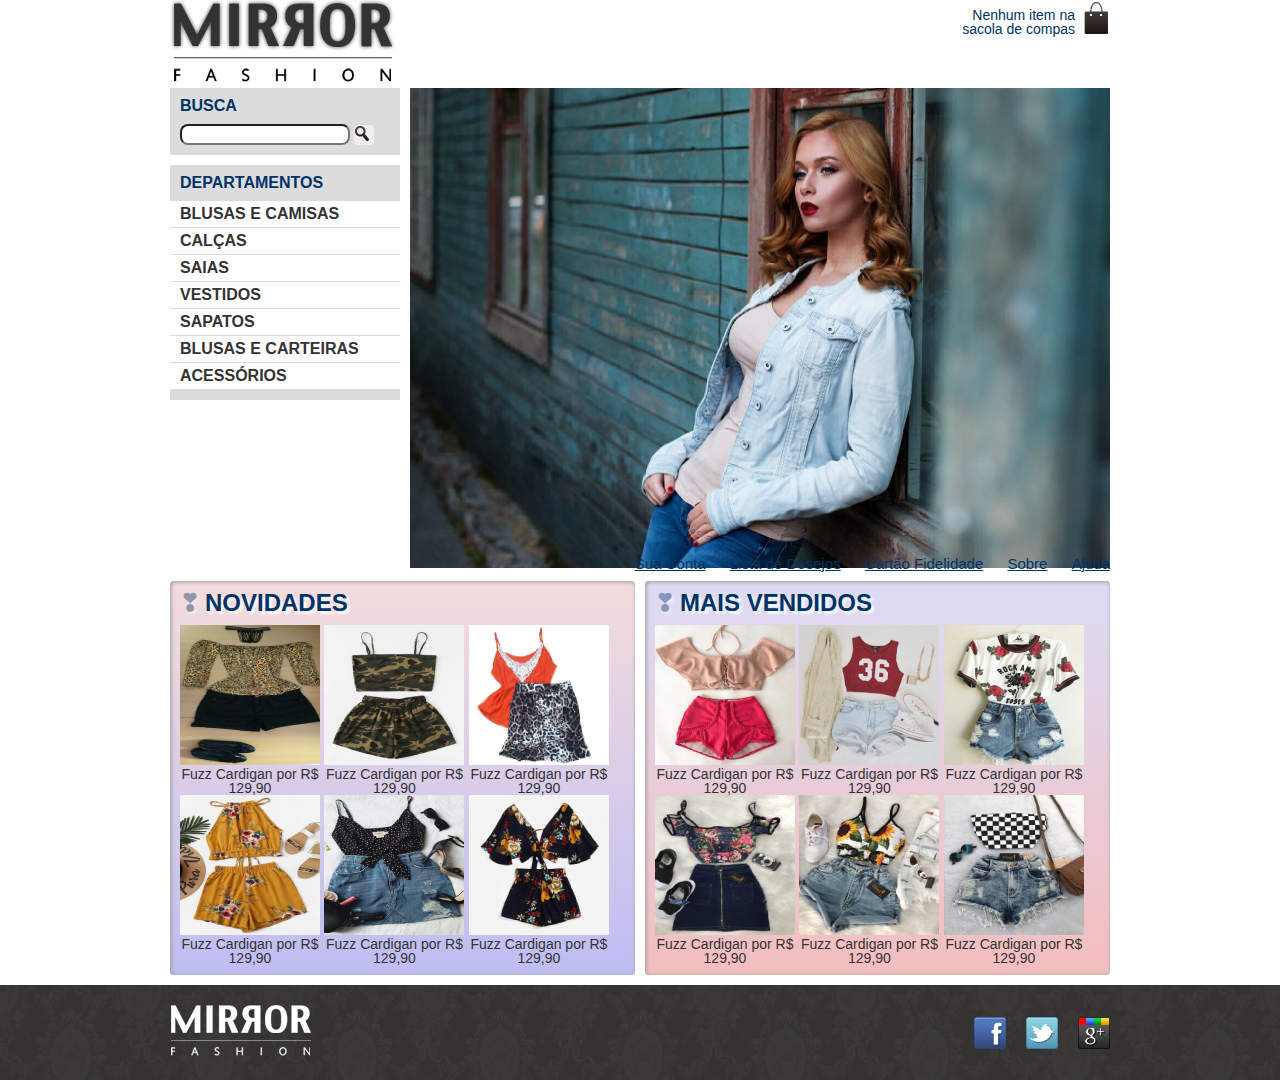
<file: index.html>
<!DOCTYPE html>
<html lang="pt-br">

<head>
    <meta charset="UTF-8">
    <meta name="viewport" content="width=device-width, initial-scale=1.0"> <!-- Responsividades -->
    <title>Mirror Fashion</title>
    <link rel="stylesheet" href="css/reset.css">
    <link rel="stylesheet" href="css/estilos.css">
    
</head>

<body>
    
    <header class="container">
        <!-- Conteúdo do Cabeçalho -->
        <h1><img src="img/logo.png" alt="Logo Mirror Fashion"></h1>

        <p class="sacola">
            Nenhum item na sacola de compas
        </p> 

        <nav class="menu-opcoes">
            <ul>
                <li><a href="#">Sua Conta</a></li>
                <li><a href="#">Lista de Desejos</a></li>
                <li><a href="#">Cartão Fidelidade</a></li>
                <li><a href="sobre.html" target="_blank">Sobre</a></li>
                <li><a href="#">Ajuda</a></li>
            </ul>
        </nav>

        <div class="container destaques">  <!-- Inicio da seção de busca -->

            <section class="busca">
                <h2>Busca</h2>

                <form>
                    <input type="search">
                    <button>BUscar</button>
                </form>
            </section>                      <!-- Fim da seção -->

            <section class="menu-departamentos"> <!-- Inicio da seção menu-departamentos -->
                <h2>Departamentos</h2>

                <nav>
                    <ul>
                        <li>
                            <a href="#">Blusas e Camisas</a>
                            <ul>
                                <li><a href="#">Manga Curta</a></li>
                                <li><a href="#">Manga Cumprida</a></li>
                                <li><a href="#">Camisa Social</a></li>
                                <li><a href="#">Camisa Casual</a></li>
                            </ul>
                        </li>
                        <li><a href="#">Calças</a></li>
                        <li><a href="#">Saias</a></li>
                        <li><a href="#">Vestidos</a></li>
                        <li><a href="#">Sapatos</a></li>
                        <li><a href="#">Blusas e Carteiras</a></li>
                        <li><a href="#">Acessórios</a></li>
                            
                    </ul>
                </nav>
            </section>                           <!-- Inicio da seção menu-departamentos -->

            <section class="banner-destaque"> <!-- Inicio da seção banner destaque -->
                <figure>
                    <img src="img/destaque-home.png" alt="Promoção: Big City Night">
                </figure>
            </section>                        <!-- Inicio da seção banner destaque -->
        
        
        
        </div>

        <div class="container paineis"> <!-- Os paineis de novidades e mais vendidos entrarão aqui dentro -->

            <section class="painel novidades">
                <h2>Novidades</h2>
               
                <ol>
                    
                    <li> <!-- Inicio do produto -->
                        <a href="produto.html" target="_blank">
                            <figure>
                                <img src="img/produtos/miniatura1.png" alt="miniatura1">
                                <figcaption>Fuzz Cardigan por R$ 129,90</figcaption>
                            </figure>
                        </a>
                    </li> <!-- Fim do  produto -->

                    <li>
                        <a href="produto.html" target="_blank">
                            <figure>
                                <img src="img/produtos/miniatura2.png" alt="miniatura2">
                                <figcaption>Fuzz Cardigan por R$ 129,90</figcaption>
                            </figure>
                        </a>
                    </li>
                    <li>
                        <a href="produto.html" target="_blank">
                            <figure>
                                <img src="img/produtos/miniatura3.png" alt="miniatura3">
                                <figcaption>Fuzz Cardigan por R$ 129,90</figcaption>
                            </figure>
                        </a>
                    </li>
                    <li>
                        <a href="produto.html" target="_blank">
                            <figure>
                                <img src="img/produtos/miniatura4.png" alt="miniatura4">
                                <figcaption>Fuzz Cardigan por R$ 129,90</figcaption>
                            </figure>
                        </a>
                    </li>
                    <li>
                        <a href="produto.html" target="_blank">
                            <figure>
                                <img src="img/produtos/miniatura5.png" alt="miniatura5">
                                <figcaption>Fuzz Cardigan por R$ 129,90</figcaption>
                            </figure>
                        </a>
                    </li>
                    <li>
                        <a href="produto.html"  target="_blank">
                            <figure>
                                <img src="img/produtos/miniatura6.png" alt="miniatura6">
                                <figcaption>Fuzz Cardigan por R$ 129,90</figcaption>
                            </figure>
                        </a>
                    </li>
              
                
                </ol>

            </section>

            <section class="painel mais-vendidos">

                <h2>Mais Vendidos</h2>

                <ol>
                    <li>
                        <a href="produto.html" target="_blank">
                            <figure>
                                <img src="img/produtos/miniatura7.png" alt="miniatura7">
                                <figcaption>Fuzz Cardigan por R$ 129,90</figcaption>
                            </figure>
                        </a>
                    </li>
    
                    <li>
                        <a href="produto.html" target="_blank">
                            <figure>
                                <img src="img/produtos/miniatura8.png" alt="miniatura8">
                                <figcaption>Fuzz Cardigan por R$ 129,90</figcaption>
                            </figure>
                        </a>
                    </li>
    
                    <li>
                        <a href="produto.html" target="_blank">
                            <figure>
                                <img src="img/produtos/miniatura9.png" alt="miniatura9">
                                <figcaption>Fuzz Cardigan por R$ 129,90</figcaption>
                            </figure>
                        </a>
                    </li>
    
                    <li>
                        <a href="produto.html" target="_blank">
                            <figure>
                                <img src="img/produtos/miniatura10.png" alt="miniatura10">
                                <figcaption>Fuzz Cardigan por R$ 129,90</figcaption>
                            </figure>
                        </a>
                    </li>
    
                    <li>
                        <a href="produto.html" target="_blank">
                            <figure>
                                <img src="img/produtos/miniatura11.png" alt="miniatura11">
                                <figcaption>Fuzz Cardigan por R$ 129,90</figcaption>
                            </figure>
                        </a>
                    </li>
    
                    <li>
                        <a href="produto.html" target="_blank">
                            <figure>
                                <img src="img/produtos/miniatura12.png" alt="miniatura12">
                                <figcaption>Fuzz Cardigan por R$ 129,90</figcaption>
                            </figure>
                        </a>
                    </li>
                </ol>

            </section>
            
        </div>  <!-- Fim .container . paineis -->
        
    </header>


    <footer>
        <!-- Conteúdo do rodapé -->
        <div class="container">
            <img src="img/logo-rodape.png" alt="Logo da mirror fashion">

            
            <ul class="social">
                <li><a id="face" href="https://www.facebook.com/mirrorfashion" target="_blank">Facebook</a></li>
                <li><a id="twitter" href="http://www.twitter.com/mirrorfashion" target="_blank">Twitter</a></li>
                <li><a id="gplus" href="www.plus.google.com/mirrorfashion" target="_blank">Google+</a></li>
            </ul>

        </div>

    </footer>

    <script type="text/javascript" src="js/banner.js"></script>
    
</body>

</html>
</file>
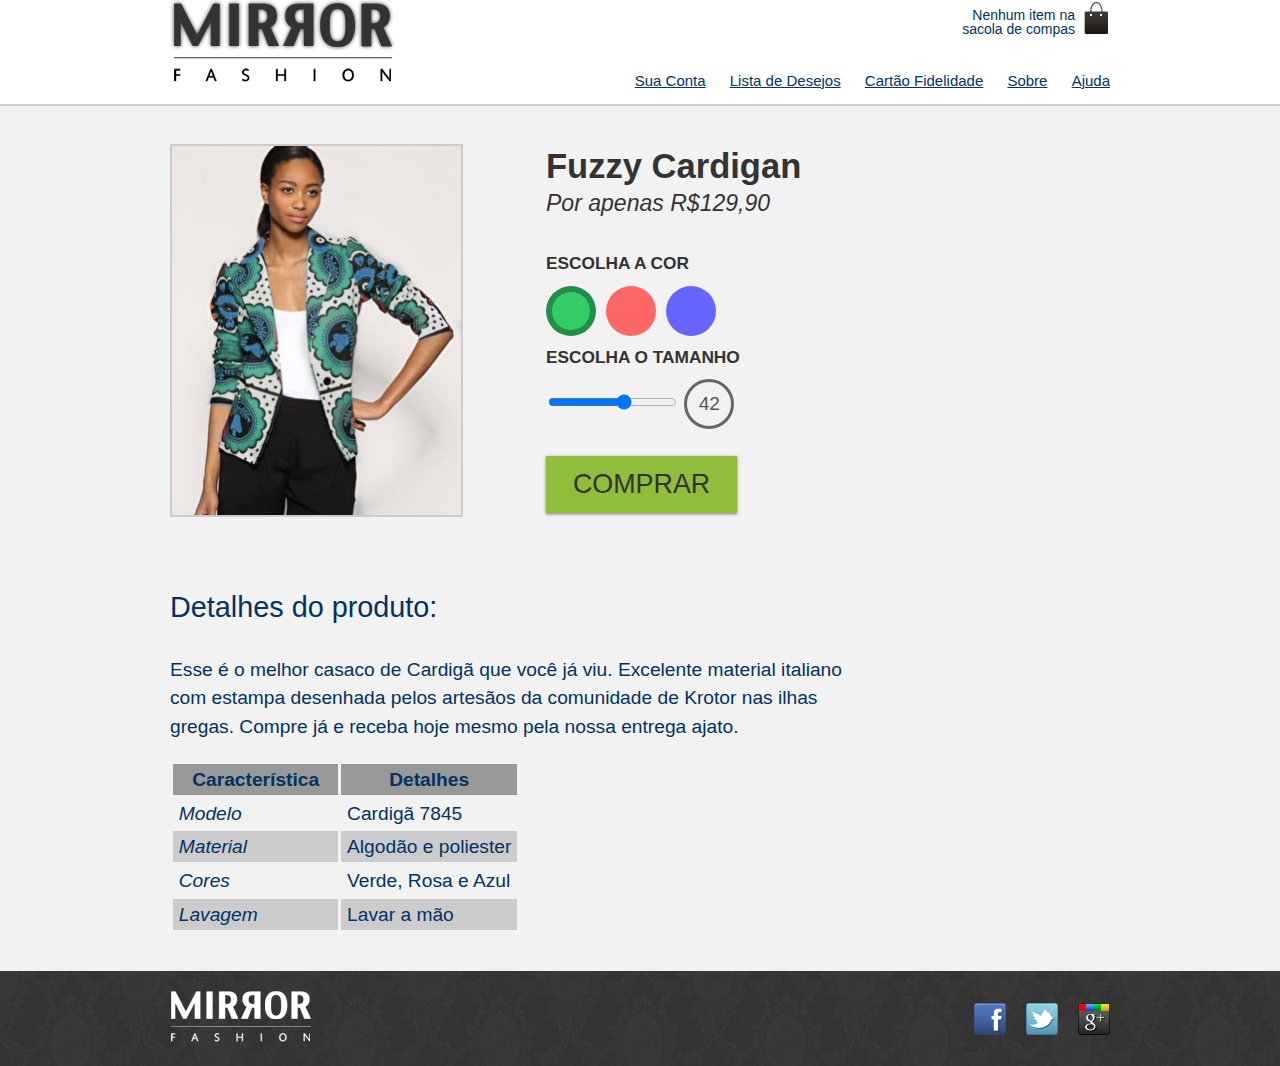
<file: produto.html>
<!DOCTYPE html>
<!DOCTYPE html>
<html lang="pt-br">
<head>
    <meta charset="UTF-8">
    <meta name="viewport" content="width=device-width, initial-scale=1.0">

    <title>Produto</title>
        <link rel="stylesheet" href="css/reset.css">
        <link rel="stylesheet" href="css/estilos.css">
        <link rel="stylesheet" href="css/produto.css">
        <link rel="shortcut icon" href="img/icon/android-icon-144x144.png" type="image/x-icon"/>
        <link rel="shortcut icon" href="img/icon/android-icon-192x192.png" type="image/x-icon"/>
        <link rel="shortcut icon" href="img/icon/android-icon-36x36.png" type="image/x-icon"/>
        <link rel="shortcut icon" href="img/icon/android-icon-48x48.png" type="image/x-icon"/>
        <link rel="shortcut icon" href="img/icon/android-icon-72x72.png" type="image/x-icon"/>
        <link rel="shortcut icon" href="img/icon/android-icon-96x96.png" type="image/x-icon"/>
        <link rel="shortcut icon" href="img/icon/apple-icon-114x114.png" type="image/x-icon"/>
        <link rel="shortcut icon" href="img/icon/apple-icon-120x120.png" type="image/x-icon"/>
        <link rel="shortcut icon" href="img/icon/apple-icon-144x144.png" type="image/x-icon"/>
        <link rel="shortcut icon" href="img/icon/apple-icon-152x152.png" type="image/x-icon"/>
        <link rel="shortcut icon" href="img/icon/apple-icon-180x180.png" type="image/x-icon"/>
        <link rel="shortcut icon" href="img/icon/apple-icon-57x57.png" type="image/x-icon"/>
        <link rel="shortcut icon" href="img/icon/apple-icon-60x60.png" type="image/x-icon"/>
        <link rel="shortcut icon" href="img/icon/apple-icon-72x72.png" type="image/x-icon"/>
        <link rel="shortcut icon" href="img/icon/apple-icon-76x76.png" type="image/x-icon"/>
        <link rel="shortcut icon" href="img/icon/apple-icon-precomposed.png" type="image/x-icon"/>
        <link rel="shortcut icon" href="img/icon/apple-icon.png" type="image/x-icon"/>
        <link rel="shortcut icon" href="img/icon/favicon-16x16.png" type="image/x-icon"/>
        <link rel="shortcut icon" href="img/icon/favicon-32x32.png" type="image/x-icon"/>
        <link rel="shortcut icon" href="img/icon/favicon-96x96.png" type="image/x-icon"/>
        <link rel="shortcut icon" href="img/icon//ms-icon-144x144.png" type="image/x-icon"/>
        <link rel="shortcut icon" href="img/icon/ms-icon-150x150.png" type="image/x-icon"/>
        <link rel="shortcut icon" href="img/icon/ms-icon-310x310.png" type="image/x-icon"/>
        <link rel="shortcut icon" href="img/icon/ms-icon-70x70.png" type="image/x-icon"/>

</head>
<body>
    <header class="container">
        <!-- Conteúdo do Cabeçalho -->
        <h1><img src="img/logo.png" alt="Logo Mirror Fashion"></h1>

        <p class="sacola">
            Nenhum item na sacola de compas
        </p> 

        <nav class="menu-opcoes">
            <ul>
                <li><a href="#">Sua Conta</a></li>
                <li><a href="#">Lista de Desejos</a></li>
                <li><a href="#">Cartão Fidelidade</a></li>
                <li><a href="sobre.html" target="_blank">Sobre</a></li>
                <li><a href="#">Ajuda</a></li>
            </ul>
        </nav>
        
    </header>
    <div class="produto-back">

        <div class="container">
        
            <div class="produto">
                <h1>Fuzzy Cardigan</h1>
                <p>Por apenas R$129,90</p>
            
                    <form>      <!-- Formulário com radio e labels -->
                        <fieldset class="cores">
                            <legend>Escolha a cor</legend>
    
                            <input type="radio" name="cor" value="verde" id="verde" checked>
                            <label for="verde">
                                <img src="img/produtos/foto1-verde.png" alt="Produto na cor verde">
                            </label>
                            
                            
                            <input type="radio" name="cor" value="rosa" id="rosa">
                            <label for="rosa">
                                <img src="img/produtos/foto1-rosa.png" alt="Produto na cor rosa">
                            </label>
            
                            <input type="radio" name="cor" value="azul" id="azul">
                            <label for="azul">
                                <img src="img/produtos/foto1-azul.png" alt="Produto na cor azul">
                            </label>
                            
                        </fieldset>

                        <fieldset class="tamanhos">
                            <legend>Escolha o tamanho</legend>

                            <input type="range" min="36" max="46" value="42" step="2" name="tamanho" id="tamanho">

                            <output for="tamanho" name="valortamanho">42</output>

                        </fieldset>
                            

                        <button class="comprar">Comprar</button>
                    </form>
                </div>
    
                <div class="detalhes">
                    <h2>Detalhes do produto:</h2>
    
                    <p>Esse é o melhor casaco de Cardigã que você já viu.
                        Excelente material italiano com estampa desenhada pelos artesãos da
                        comunidade de Krotor nas ilhas gregas. Compre já e receba hoje mesmo
                        pela nossa entrega ajato.
                    </p>
    
                    <table>
                        <thead>
                            <tr>
                                <th>Característica</th>
                                <th>Detalhes</th>
                            </tr>
                        </thead>
                        <tbody>
                            <tr>
                                <td>Modelo</td>
                                <td>Cardigã 7845</td>
                            </tr>
                            <tr>
                                <td>Material</td>
                                <td>Algodão e poliester</td>
                            </tr>
                            <tr>
                                <td>Cores</td>
                                <td>Verde, Rosa e Azul</td>
                            </tr>
                            <tr>
                                <td>Lavagem</td>
                                <td>Lavar a mão</td>
                            </tr>
                        </tbody>
                    </table>
                </div>
                
            </div>

    </div>
    
    <!-- Conteúdo do rodapé -->

    <footer>
        
        <div class="container">
            <img src="img/logo-rodape.png" alt="Logo da mirror fashion">

            
            <ul class="social">
                <li><a id="face" href="https://www.facebook.com/mirrorfashion" target="_blank">Facebook</a></li>
                <li><a id="twitter" href="http://www.twitter.com/mirrorfashion" target="_blank">Twitter</a></li>
                <li><a id="gplus" href="www.plus.google.com/mirrorfashion" target="_blank">Google+</a></li>
            </ul>

        </div>

    </footer>
   


    <script type="text/javascript" src="js/produto.js"></script>
</body>
</html>
</file>
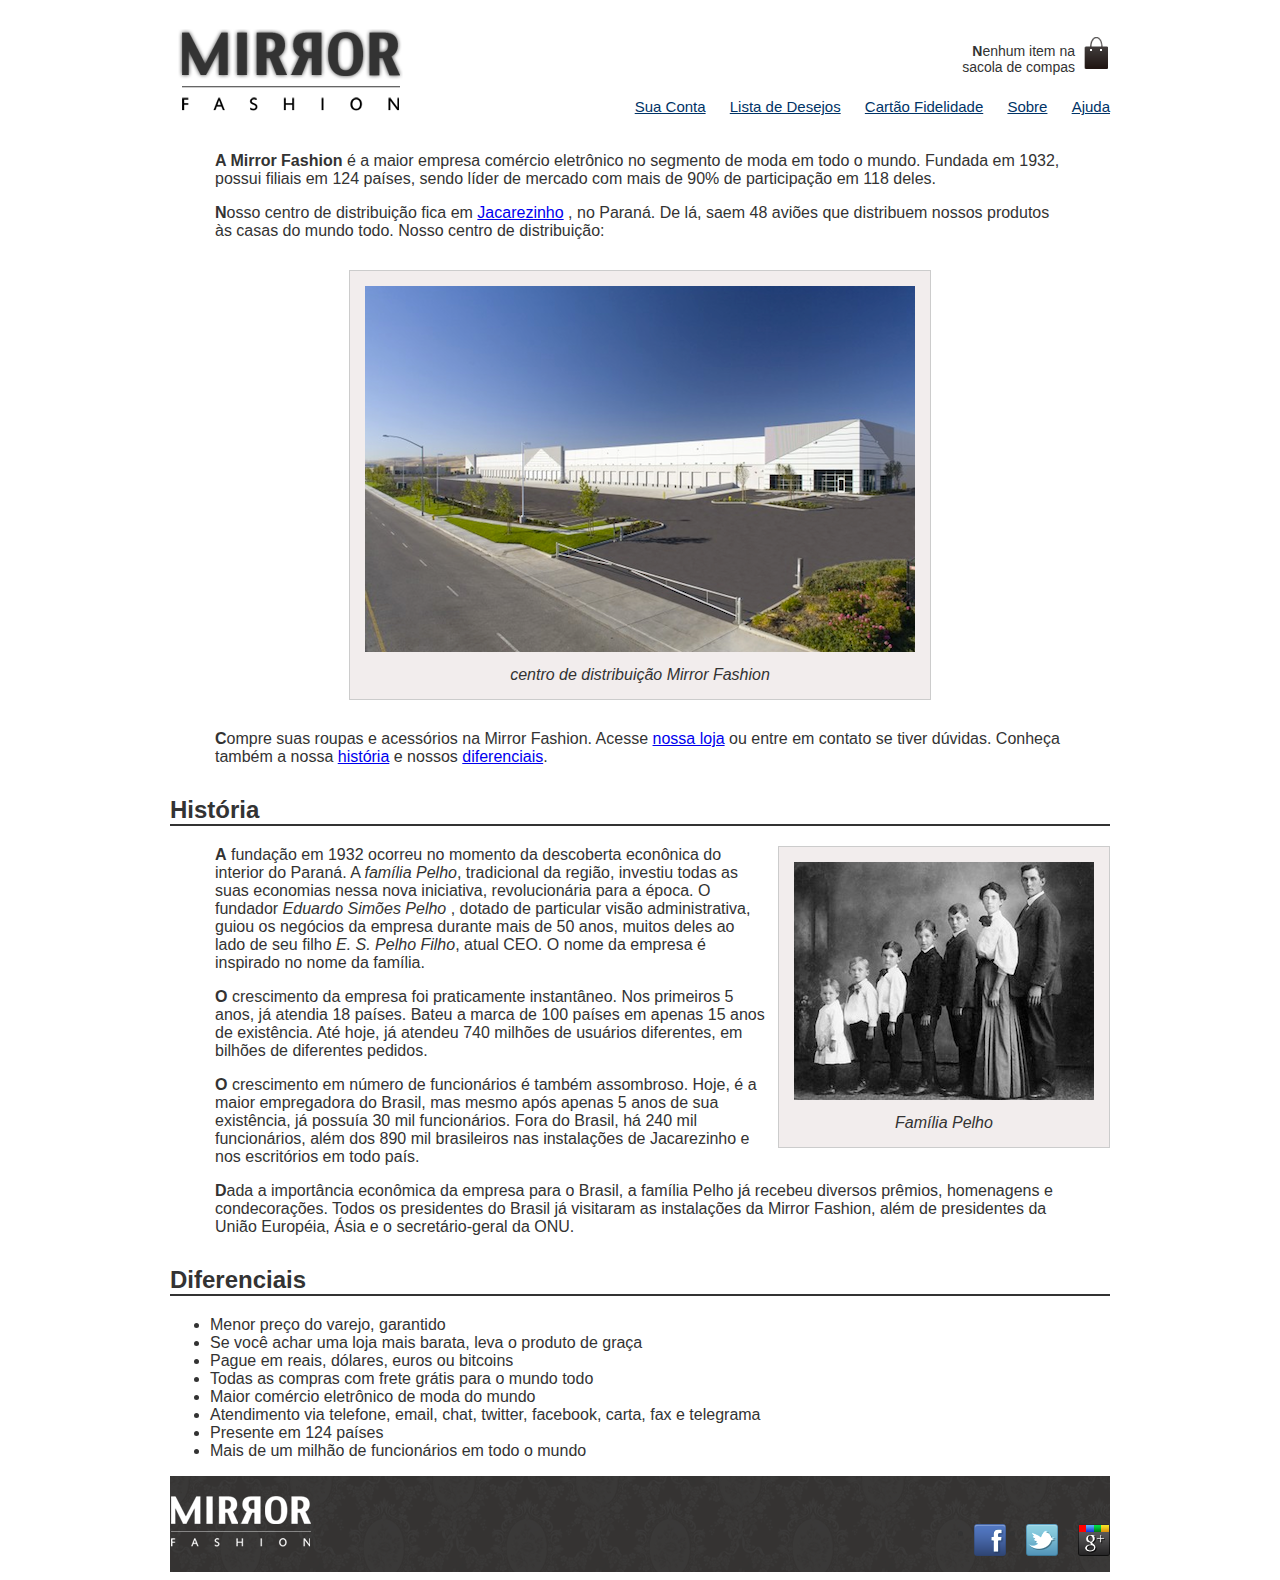
<file: sobre.html>
<!DOCTYPE html>
<!DOCTYPE html>
<html lang="pt-br">

<head>
    <meta charset="UTF-8">
    <title>Sobre Mirror Fashin</title>
    <link rel="stylesheet" href="css/estilos.css">
    <link rel="stylesheet" href="css/sobre.css">
    <link rel="shortcut icon" href="img/icon/android-icon-144x144.png" type="image/x-icon"/>
    <link rel="shortcut icon" href="img/icon/android-icon-192x192.png" type="image/x-icon"/>
    <link rel="shortcut icon" href="img/icon/android-icon-36x36.png" type="image/x-icon"/>
    <link rel="shortcut icon" href="img/icon/android-icon-48x48.png" type="image/x-icon"/>
    <link rel="shortcut icon" href="img/icon/android-icon-72x72.png" type="image/x-icon"/>
    <link rel="shortcut icon" href="img/icon/android-icon-96x96.png" type="image/x-icon"/>
    <link rel="shortcut icon" href="img/icon/apple-icon-114x114.png" type="image/x-icon"/>
    <link rel="shortcut icon" href="img/icon/apple-icon-120x120.png" type="image/x-icon"/>
    <link rel="shortcut icon" href="img/icon/apple-icon-144x144.png" type="image/x-icon"/>
    <link rel="shortcut icon" href="img/icon/apple-icon-152x152.png" type="image/x-icon"/>
    <link rel="shortcut icon" href="img/icon/apple-icon-180x180.png" type="image/x-icon"/>
    <link rel="shortcut icon" href="img/icon/apple-icon-57x57.png" type="image/x-icon"/>
    <link rel="shortcut icon" href="img/icon/apple-icon-60x60.png" type="image/x-icon"/>
    <link rel="shortcut icon" href="img/icon/apple-icon-72x72.png" type="image/x-icon"/>
    <link rel="shortcut icon" href="img/icon/apple-icon-76x76.png" type="image/x-icon"/>
    <link rel="shortcut icon" href="img/icon/apple-icon-precomposed.png" type="image/x-icon"/>
    <link rel="shortcut icon" href="img/icon/apple-icon.png" type="image/x-icon"/>
    <link rel="shortcut icon" href="img/icon/favicon-16x16.png" type="image/x-icon"/>
    <link rel="shortcut icon" href="img/icon/favicon-32x32.png" type="image/x-icon"/>
    <link rel="shortcut icon" href="img/icon/favicon-96x96.png" type="image/x-icon"/>
    <link rel="shortcut icon" href="img/icon//ms-icon-144x144.png" type="image/x-icon"/>
    <link rel="shortcut icon" href="img/icon/ms-icon-150x150.png" type="image/x-icon"/>
    <link rel="shortcut icon" href="img/icon/ms-icon-310x310.png" type="image/x-icon"/>
    <link rel="shortcut icon" href="img/icon/ms-icon-70x70.png" type="image/x-icon"/>
    

</head>

<body>
    
    <header class="container">
        <!-- Conteúdo do Cabeçalho -->
        <h1><img src="img/logo.png" alt="Logo Mirror Fashion"></h1>

        <p class="sacola">Nenhum item na sacola de compas</p> 

        <nav class="menu-opcoes">
            <ul>
                <li><a href="#">Sua Conta</a></li>
                <li><a href="#">Lista de Desejos</a></li>
                <li><a href="#">Cartão Fidelidade</a></li>
                <li><a href="sobre.html" target="_blank">Sobre</a></li>
                <li><a href="#">Ajuda</a></li>
            </ul>
        </nav>
        
    </header>
    
    <!-- <img src="/img/logo.png" alt="imagem da logomarca Mirror Fashin">

    <h1>A Mirror Fashion</h1> -->
    <article>
        
        <p><strong>A Mirror Fashion </strong> é a maior empresa comércio eletrônico no segmento de moda em todo o mundo. 
            Fundada em 1932, possui filiais em 124 países, sendo líder de mercado com mais de 90% de 
            participação em 118 deles.</p>

        <p>Nosso centro de distribuição fica em <a href="https://goo.gl/maps/HC6383TjMoShQFtX6" target="_blank">Jacarezinho</a> , no Paraná. De lá, saem 48 aviões que 
            distribuem nossos produtos às casas do mundo todo. Nosso centro de distribuição:</p>

            <figure id="centro-distribuicao">
                <img src="img/centro-distribuicao.png" alt="centro de distribuição Mirror Fashion">
                <figcaption>centro de distribuição Mirror Fashion</figcaption>
            </figure>

        <p>Compre suas roupas e acessórios na Mirror Fashion. Acesse <a href="index.html" target="_blank">nossa loja</a>
            ou entre em contato se tiver dúvidas.
            Conheça também a nossa <a href="#historia">história</a>
            e nossos <a href="#diferenciais">diferenciais</a>.</p>

    <h2 id="historia">História</h2>

            <figure id="familia-pelho">
                <img src="img/familia-pelho.jpg" alt="Foto da fammília Pelho">
                <figcaption>Família Pelho</figcaption>
            </figure>

        <p>A fundação em 1932 ocorreu no momento da descoberta econônica do interior do Paraná. A <em> 
            família Pelho</em>, tradicional da região, investiu todas as suas economias nessa nova iniciativa, 
            revolucionária para a época. O fundador <em> Eduardo Simões Pelho </em>, dotado de particular visão 
            administrativa, guiou os negócios da empresa durante mais de 50 anos, muitos deles ao lado 
            de seu filho <em> E. S. Pelho Filho</em>, atual CEO. O nome da empresa é inspirado no nome da família.</p>

        <p>O crescimento da empresa foi praticamente instantâneo. Nos primeiros 5 anos, já atendia 18 países. 
            Bateu a marca de 100 países em apenas 15 anos de existência. Até hoje, já atendeu 740 milhões 
            de usuários diferentes, em bilhões de diferentes pedidos.</p>

        <p>O crescimento em número de funcionários é também assombroso. Hoje, é a maior empregadora do 
            Brasil, mas mesmo após apenas 5 anos de sua existência, já possuía 30 mil funcionários. Fora do 
            Brasil, há 240 mil funcionários, além dos 890 mil brasileiros nas instalações de Jacarezinho e 
            nos escritórios em todo país.</p>

        <p>Dada a importância econômica da empresa para o Brasil, a família Pelho já recebeu diversos prêmios, 
            homenagens e condecorações. Todos os presidentes do Brasil já visitaram as instalações da Mirror 
            Fashion, além de presidentes da União Européia, Ásia e o secretário-geral da ONU.
        </p>
    </article>

        <h2 id="diferenciais">Diferenciais</h2>
        <ul>
            <li>Menor preço do varejo, garantido</li>
            <li>Se você achar uma loja mais barata, leva o produto de graça</li>
            <li>Pague em reais, dólares, euros ou bitcoins</li>
            <li>Todas as compras com frete grátis para o mundo todo</li>
            <li>Maior comércio eletrônico de moda do mundo</li>
            <li>Atendimento via telefone, email, chat, twitter, facebook, carta, fax e telegrama</li>
            <li>Presente em 124 países</li>
            <li>Mais de um milhão de funcionários em todo o mundo</li>
        </ul>

   <!--  <div id="rodape">
        <img src="/img/logo.png" alt="logomarca da Mirror Fashion">
        
            &copf; Copyright Mirror Fashion
    </div> -->

    <footer>
        <!-- Conteúdo do rodapé -->
        <div class="container">
            <img src="img/logo-rodape.png" alt="Logo da mirror fashion">
                        
            <ul class="social">
                <li><a id="face" href="https://www.facebook.com/mirrorfashion" target="_blank">Facebook</a></li>
                <li><a id="twitter" href="http://www.twitter.com/mirrorfashion" target="_blank">Twitter</a></li>
                <li><a id="gplus" href="www.plus.google.com/mirrorfashion" target="_blank">Google+</a></li>
            </ul>

        </div>

    </footer>

</body>

</html>
</file>
<file: css/estilos.css>
body {
    color: #003366;

    font-family: 'Lucida Sans Unicode', 'Lucida Grande', sans-serif;
}

header{
    position: relative;
}

.busca,
.menu-departamentos {
    background-color: #DCDCDC;
    font-weight: bold;
    text-transform: uppercase;

    margin-right: 10px;
    width: 230px;
}


.busca input{
    border-radius: 8px;
}

.busca h2,
.busca form,
.menu-departamentos h2 {

    margin: 10px;
    
}


 .busca button {
/* Adicionando imagem */
    background-image: url(../img/busca.png);
    background-repeat: no-repeat;
    border: none;
    border-radius: 4px;

/* Tamanho da imagem */
    width: 20px;
    height: 20px;

/* Imagem replacement */
    text-indent: -9999px;
}

 

.menu-departamentos li {
    background-color: white;
    margin-bottom: 1px;
    padding: 5px 10px;

}

.menu-departamentos li ul{ /* Esconde a lista do sub-menu */
    display: none;
}

.menu-departamentos li:hover ul{ /* Adicionando a estratégia de quando o usuário passar o mouse na lista irá exibir a sub-lista. */
    display: block;
}

.menu-departamentos ul ul li{
    background-color: #DCDCDC; /* Adicionando background na sub-lista. */
}

.menu-departamentos li li a::before{ /* Adicionando caracter em todos os links da sublista */
    content: '\272A ';
    padding-right: 3px;
}

.menu-departamentos a {
    color: #333333;
    text-decoration: none;
}



.busca input[type=search] {
    width: 170px;
    
}

.busca,
.menu-departamentos{
    float: left;
}

.menu-departamentos {
    clear: left;
}


.destaque{
    margin-top: 10px;
}

.menu-departamentos {
    margin-top: 10px;
    padding-bottom: 10px;
}


.container{
    margin: 0 auto;
    width: 940px;
}

.sacola{
   /* Neste código estamos adicionando um backgrou utilizando a imagem que representa uma sacola,
   em seguida estamos colocado um recurso para que a imagem não se repita em toda a parte do cabeçalho,
   e por fim estamos jogando a imagem ao topo da page e ao lado direito. */
    
    position: absolute;
    top: 0;
    right: 0;

    background-image: url(../img/sacola.png);
    background-repeat: no-repeat;
    background-position: top right;

    font-size: 14px;

    padding-top: 8px;
    padding-right: 35px;

    text-align: right;
    width: 140px;

}
.menu-opcoes {
    position: absolute;
    bottom: 0;
    right: 0;

    
}

.menu-opcoes ul {
    font-size: 15px;
            
}

.menu-opcoes a {
    color: #036;
}


.menu-opcoes ul li {
    display: inline;
    margin-left: 20px;

         
}

.menu-opcoes a:hover{
    color: #867DC6;
}

.menu-opcoes a:active{
    color: #867DC6;
}


/* Aqui se inicia a estilização dos paineis */
.painel {
    margin: 10px 0;
    padding: 10px;
    width: 445px;

    border-radius: 4px;
    box-shadow: inset 1px 1px 4px #999;
}



.novidades {
    float: left;

    background: linear-gradient(#F5DCDC, #BEBEF4);
}

.mais-vendidos {
    float: right;

    background: linear-gradient(#DCDCF5, #F4BEBE);
}

.painel li {
    display: inline-block;
    vertical-align: top;
    width: 140px;

    margin: 2px;
    padding-bottom: 10px;
    
    transition: 0.7s ease-out;
}

.painel li:nth-child(1n):hover { /* Animação usando o recurso transform */
    background-color: rgba(255,255,255,0.8);
    box-shadow: 0 0 5px #333;
    transition: box-shadow 0.7s ease-in;

    transform: scale(1.2) rotate(-5deg);
}

.painel h2 {
    font-size: 24px;
    font-weight: bold;
    text-transform: uppercase;

    margin-bottom: 10px;

    text-shadow: 3px 3px 2px rgba(255,255,255,0.8);
}

.painel h2:before{  /* Adicionando caracter nos paineis de destaques */
    content: '\2763';
    padding-right: 5px;
    opacity: 0.4;

}

.painel a {
    color: #333;
    font-size: 14px;
    text-align: center;
    text-decoration: none;
}

.novidades 
.mais-vendidos{
    background-color: #dcdcf5;
}

/* ---------------------------------------Estilização do rodapé-------------------------------------- */

footer{
    background-image: url(../img/fundo-rodape.png);
}

.social a {
    /* Tamanho da imagem */
    height: 32px;
    width: 32px;

    /* Image replancent */

    display: block;
    text-indent: -9999px;
}

#face {
    background-image: url(../img/facebook.png);
    
}
#twitter{
    background-image: url(../img/twitter.png);
    
}
#gplus{
    background-image: url(../img/googleplus.png);
    
}

footer{
    clear: both;
}

footer{
    padding: 20px 0;
}
 footer .container{
     position: relative;
 }
.social {
    position: absolute;
    top: 12px;
    right: 0;
}

.social li {
    float: left;
    margin-left: 20px;
}








/* ------------------------------------ Responsividade --------------------------------------------*/
@media (max-width: 939px) {
    .container{
        width: 96%;
    }

    figure img {
        height: 100%;
        width: 100%;
    }

    header h1 {
        text-align: center;
    }

    header h1 img {
        max-width: 50%;
    }

    .sacola {
        display: none;
    }

    .menu-opcoes {
        position: static;
        text-align: center;
    }

    .menu-opcoes ul li {
        display: inline-block;
        margin: 5px;
    }

    .busca,
    .menu-departamentos,
    .banner-destaques img {
        margin-right: 0;
        width: 100%;
    }

    .painel {
        width: auto;
    }

    .painel li {
        width: 30%;
    }
    .painel img {
        width: 100%;
    }

@media (min-whidth: 480px) {
    header h1 {
        margin: 5px 0;
    }

    .menu-departamentos {
        padding-bottom: 10px;
        margin-bottom: 10px;
    }

    .menu-departamentos nav > ul {
        column-count: 2;
    }

    
}
@media (min-whidth: 720px) {
    header h1 {
        text-align: left;
    }

    .menu-opcoes {
        position: absolute;
    }
    
    .sacola {
        display: block;
    }

    .painel li {
        width: 15%;
    }

    .busca,
    .menu-departamentos {
        margin-right: 1%;
        width: 30%;
    }

    .menu-departamentos nav > ul {
        column-count: 1;
    }

    .banner-destaques img {
        width: 69%;
    }
    
}

}
</file>
<file: css/produto.css>
.cores label::after {
    border: 6px solid rgba(0,0,0,0);
    transition: 1s;
}

.cores label:houver::after {
    border: 6px solid rgba(0,0,0,0.1);
}

.cores label::after {
    cursor: pointer;
}

.cores label::after {
    content: '';
    display: block;
    
    border-radius: 50%;
    width: 50px;
    height: 50px;
}

label[for=verde]::after {
    background-color: #33cc66;
}

label[for=rosa]::after {
    background-color: #FF6666;
}

label[for=azul]::after {
    background-color: #6666FF;
}

.cores input:checked + label::after {
    border: 6px solid rgba(0,0,0,0.3);
}

.cores label::after {
    box-sizing: border-box;
}

.cores input[type=radio] {
    display: none;
}

.cores input:not(:checked) + label img {
    display: none;
}

.cores label::after {
    position: absolute;
    top: 30px;
}

.cores {
    position: relative;
    padding-top: 90px;
}

label[for=verde]::after {
    left: 0;
}

label[for=rosa]::after {
    left: 60px;
}

label[for=azul]::after {
    left: 120px;
}

.cores legend {
    position: absolute;
    top: 0;
    left: 0;
}

.cores label img {
    display: block;
    max-width: 100%;
}

.produto {
    color: #333;
    line-height: 1.3;
    margin-top: 2em;
}

.produto h1 {
    font-size: 1.8em;
    font-weight: bold;
}

.produto p {
    font-size: 1.2em;
    font-style: italic;
    margin-bottom: 1em;
}

.produto legend {
    display: block;
    font: bold 0.9em/2.5 Arial;
    text-transform: uppercase;
}

.comprar {
    background-color: #91BD3C;
    border: none;
    color: #333;

    font-size: 1.4em;
    text-transform: uppercase;

    box-shadow: 0 1px 3px #777;

    display: block;

    padding: 0.5em 1em;
    margin: 1em 0;
}

@media (min-width: 630px) {
    .produto {
        position: relative;
        padding-left: 40%;
    }

    .produto {
        font-size: 1.2em;
    }

    .cores {
        position: static;
        padding: 0;
    }
     
    .cores legend {
        position: static;
    }

    .cores label img {
        position: absolute;
        top: 0;
        left: 0;
    }

    .cores label::after {
        position: static;
        float: left;
    }

    .cores label img {
        max-width: 35%;
        max-height: 100%;
    }

    .cores label::after {
        margin-right: 10px;
    }

    /* fieldset {
        display: inline-block;
        vertical-align: top;
    
        margin: 1em 0;
        min-width: 240px;
        width: 45%;
    } */

    @media (max-width: 939px) {

        fieldset {
            display: inline-block;
            vertical-align: top;
        
            margin: 1em 0;
            min-width: 240px;
            width: 45%;
        }
    
    } 
    
}

.detalhes {
    padding: 2em 0;
}

.detalhes h2 {
    font-size: 1.5em;
    line-height: 2;
}

.detalhes p {
    margin: 1em 0;
    font-size: 1em;
    line-height: 1.5;
    max-width: 36em;
}

@media (min-width: 500px) {
    .detalhes {
        font-size: 1.2em;
    }
}

table {
    border-spacing: 0.2em;
    border-collapse: separate;
}

thead {
    background-color: #999;
}

thead th {
    font-weight: bold;
    padding: 0.3em 1em;
    text-align: center;
}

td {
    padding: 0.3em;
}

tr:nth-child(2n) {
    background-color: #CCC;
}

td:first-child {
    font-style: italic;
}

.produto-back {
    background-color: #F2F2F2;
    margin-top: 1em;
    border-top: 2px solid #CCC;
}

.cores label img {
    border: 2px solid #CCC;
}

.tamanhos output {
    display: inline-block;
    height: 44px;
    width: 44px;

    line-height: 44px;
    text-align: center;

    border: 3px solid #666;
    border-radius: 50%;
    color: #555;
}
</file>
<file: css/sobre.css>
body {
    color: #333333;
    font-family: 'Lucida Sans Unicode', 'Lucida Grande',sans-serif;
    
    margin-left: auto;
    margin-right: auto;
    width: 940px;
}
 
h1 {
    /* background-image: url(/img/sobre-background.jpg); */
        
    padding:8px;
    }


h2 {
    border-bottom: 2px solid #333333;

    margin-top: 30px;
}

#centro-distribuicao{
    margin-left: auto;
    margin-right: auto;

    width: 550px;
}

figure{
    background-color: #F2EDED;
    border: 1px solid #ccc;
    text-align: center;

    font-style: italic;

    padding: 15px;
    margin: 30px;
} 

 figcaption{
    margin-top: 10px;
} 

 p{
    padding: 0 45px; 
} 

#familia-pelho{
    float: right;
    margin: 0 0 10px 10px;
}
/*  #rodape{
    color: #777;
    margin: 30px 0;
    padding: 30 0px;
}  */

/* #rodape img{
    margin-right: 30px;
    vertical-align: middle;
    width: 94px;
} */
 p::first-letter{
     font-weight: bold;
 }
 
 :not(p) + p ::first-line{
    font-variant: small-caps;
}
 h1  + p {
    text-indent: 0;
}
</file>
